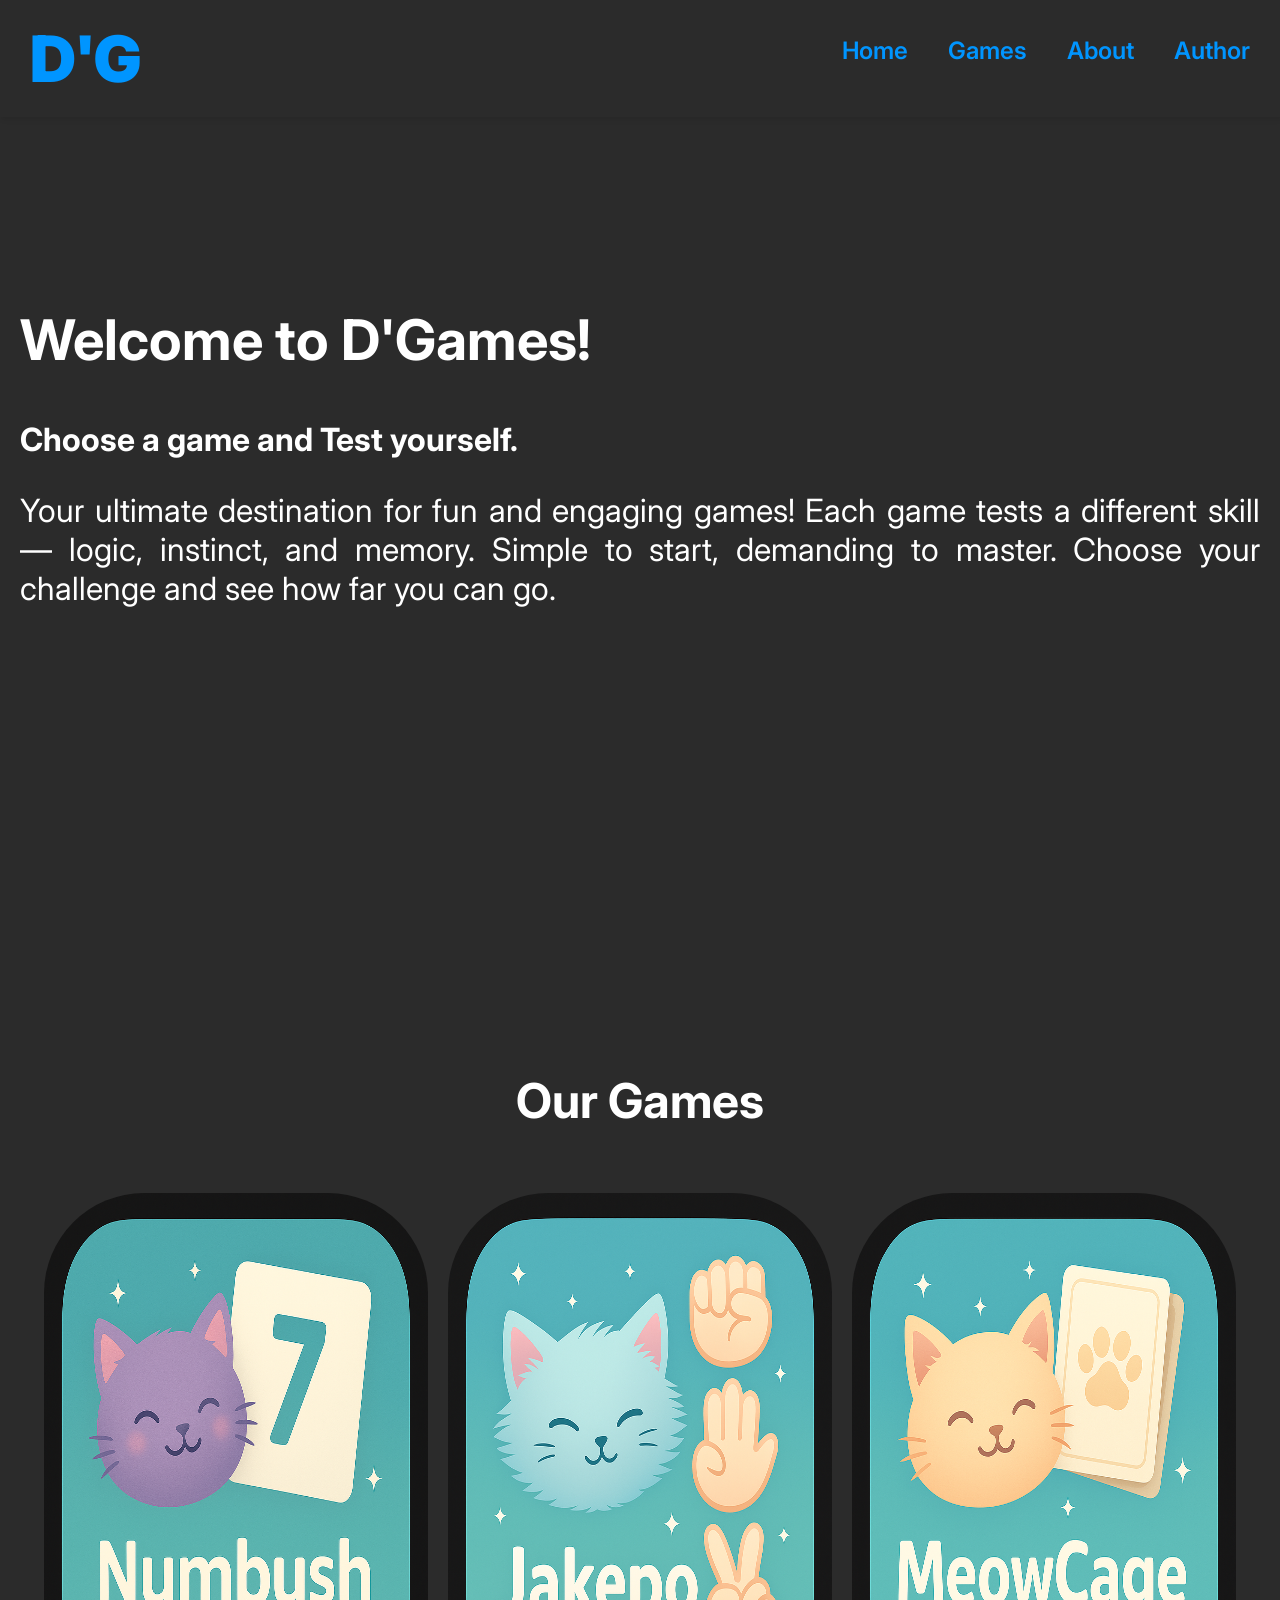
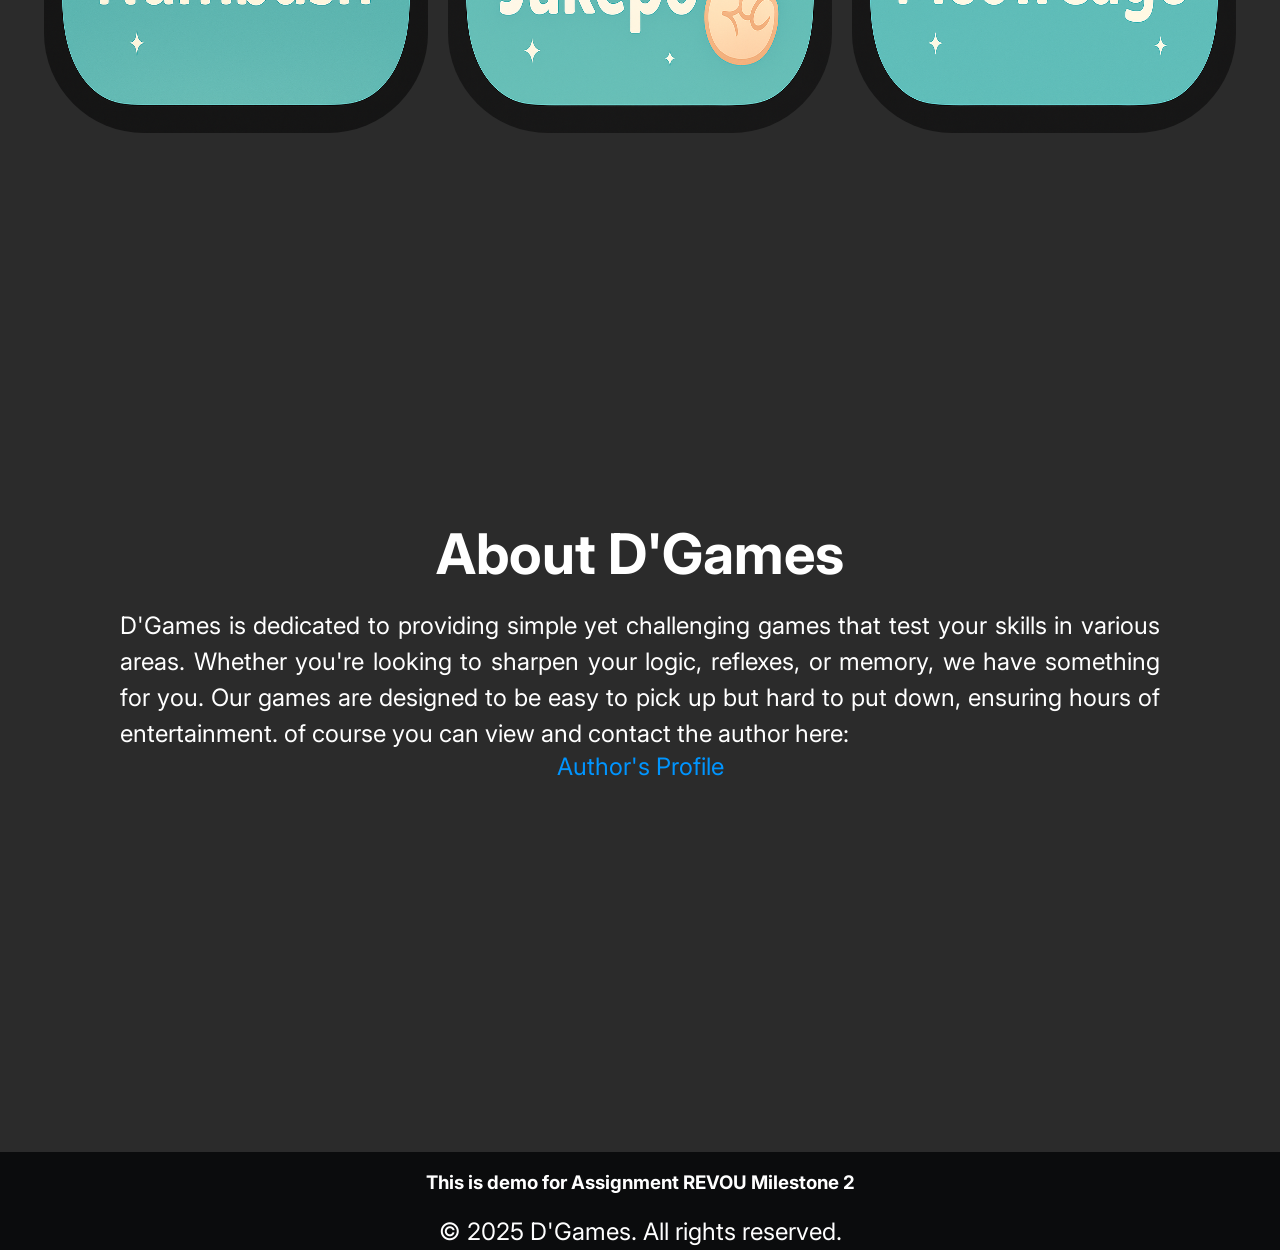
<file: index.html>
<!DOCTYPE html>
<html lang="en">
<head>
    <meta charset="UTF-8">
    <meta http-equiv="X-UA-Compatible" content="IE=edge">
    <meta name="viewport" content="width=device-width, initial-scale=1.0">
    <link rel="stylesheet" href="index.css">
    <link rel="stylesheet" href="/pages/feature.css">
    <title>D'Games</title>
     <!-- GoogleFont -->
     <link rel="preconnect" href="https://fonts.googleapis.com">
    <link rel="preconnect" href="https://fonts.gstatic.com" crossorigin>
    <link href="https://fonts.googleapis.com/css2?family=Inter:ital,opsz,wght@0,14..32,100..900;1,14..32,100..900&display=swap" rel="stylesheet">
</head>
<body>
    <header>
        <h1>D'G</h1>
        <nav>
            <ul>
                <li><a href="#section-1">Home</a></li>
                <li><a href="#section-2">Games</a></li>
                <li><a href="#section-3">About</a></li>
                <li><a href="https://revou-fsse-oct25.github.io/milestone-1-rollinswilliam/">Author</a></li>
            </ul>
        </nav>
    </header>

    <main>
        <section id="section-1" class="main-section-1">
            <h2>Welcome to D'Games!</h2>
            <h3>Choose a game and Test yourself.</h3>
            <p>Your ultimate destination for fun and engaging games! Each game tests a different skill — logic, instinct, and memory. Simple to start, demanding to master. Choose your challenge and see how far you can go.</p>
        </section>
        <section id="section-2" class="main-section-2">
            <h2>Our Games</h2>
            <div class="icon-games">
                <nav>
                    <ul>
                        <li><a href="/pages/numbush/numbush.html" target="_blank" rel="noreferrer"><img src="/images/Icon/numbush.png" class="icon"></a>
                        </li>
                        <li><a href="/pages/findmeow/findmeow.html" target="_blank" rel="noreferrer"><img src="/images/Icon/jakepo.png" class="icon"></a>
                        </li>
                        <li><a href="/pages/meowcage/meowcage.html" target="_blank" rel="noreferrer"><img src="/images/Icon/meowcage.png" class="icon"></a>
                    </ul>
            </div>
        </section>
        <section id="section-3" class="main-section-3">
            <article class="article-a">
                <h2>About D'Games</h2>
                <p>D'Games is dedicated to providing simple yet challenging games that test your skills in various areas. Whether you're looking to sharpen your logic, reflexes, or memory, we have something for you. Our games are designed to be easy to pick up but hard to put down, ensuring hours of entertainment. of course you can view and contact the author here:</p>
                <nav>
                    <a href="https://revou-fsse-oct25.github.io/milestone-1-rollinswilliam/">Author's Profile</a>   
                </nav>
            </article>
            <article class="article-b">
                <h3>This is demo for Assignment REVOU Milestone 2</h3>
                <p>&copy; 2025 D'Games. All rights reserved.</p>
            </article>
        </section>
        <script src="index.js"></script>
    </main>
</body>
</html>
</file>
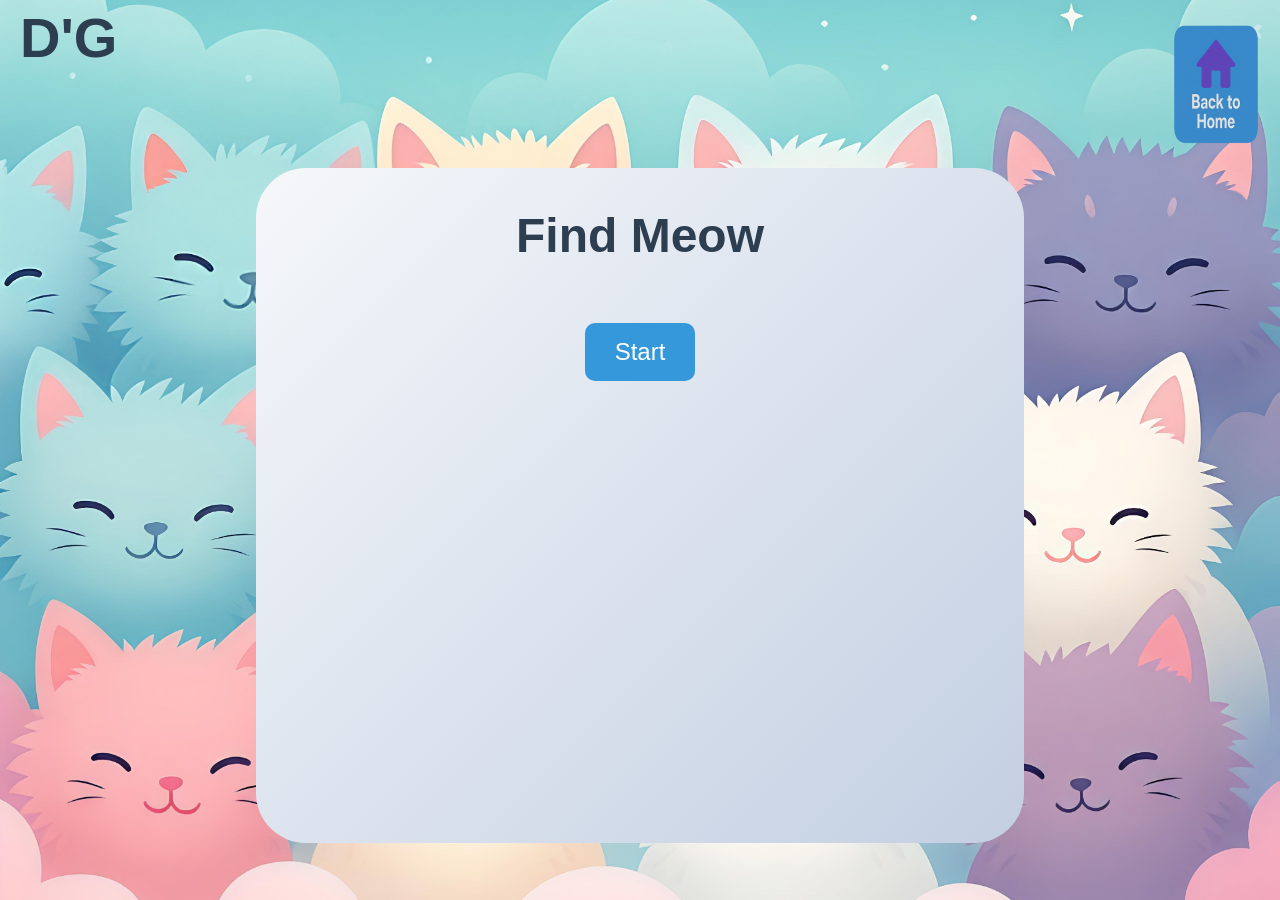
<file: pages/findmeow/findmeow.html>
<!DOCTYPE html>
<html lang="en">
<head>
    <meta charset="UTF-8">
    <meta http-equiv="X-UA-Compatible" content="IE=edge">
    <meta name="viewport" content="width=device-width, initial-scale=1.0">
    <link rel="stylesheet" href="/pages/findmeow/findmeow.css">
    <title>FindMeow</title>
     <!-- GoogleFont -->
    <link href="https://fonts.googleapis.com/css2?family=Poppins:wght@400;600&display=swap" rel="stylesheet">
</head>
<body>    
    <header>
        <h1>D'G</h1>
        <nav>
            <ul>
                <li><a href="/index.html"><img src="/images/Icon/meowcage/homepage.png" alt="homepage-icon" class="homepage-icon"></a></li>
            </ul>
        </nav>
    </header>
    <main>
        <div class="game-board">
            <div class="bg-game" id="gameBoard">
                <h2>Find Meow</h2>
                <button id="startButton" class="start-button" type="button">Start</button>

                <div id="infoGame" class="info-game">
                    <p id="msg"></p>
                    <p id="left"></p>

                    <label for="guessNumber">Guess the number to find meow</label>
                    <input type="number" id="guessNumber" placeholder="1 - 100" min="1" max="100">
                    <div>
                        <button type="button" id="submitBtn">Submit</button>
                        <button type="button" id="resetBtn">Reset</button>
                    </div>
                </div>
            </div>
        </div>  
    </main>
</body>
<script src="/pages/findmeow/findmeow.js">

</script>
</html>
</file>
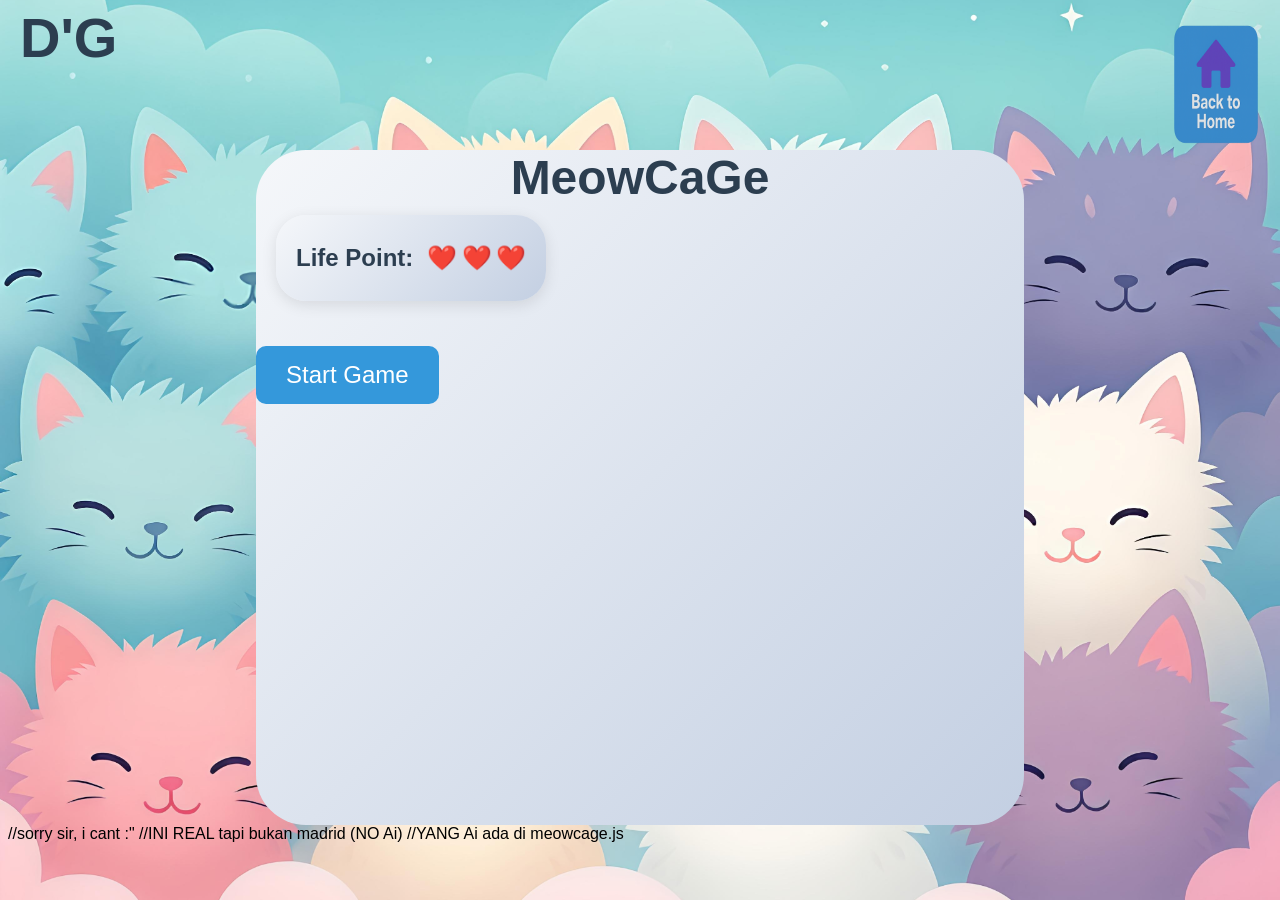
<file: pages/meowcage/meowcage.html>
<!DOCTYPE html>
<html lang="en">
<head>
    <meta charset="UTF-8">
    <meta http-equiv="X-UA-Compatible" content="IE=edge">
    <meta name="viewport" content="width=device-width, initial-scale=1.0">
    <link rel="stylesheet" href="/pages/meowcage/meowcage.css">
    <title>Meow Cage Game</title>
     <!-- GoogleFont -->
    <link href="https://fonts.googleapis.com/css2?family=Poppins:wght@400;600&display=swap" rel="stylesheet">
</head>
<body>
    <header>
        <h1>D'G</h1>
        <nav>
            <ul>
                <li><a href="/index.html"><img src="/images/Icon/meowcage/homepage.png" alt="homepage-icon" class="homepage-icon"></a></li>
            </ul>
        </nav>
    </header>
    <main>
        <div class="bg-game">
            <h2>MeowCaGe</h2>
            <div class="life-point">
                <h3>Life Point:</h3>
                <div id="lifePoint">
                    <span class="heart">❤️</span>
                    <span class="heart">❤️</span>
                    <span class="heart">❤️</span>
                </div>
            </div>
            <button id="startButton" class="start">Start Game</button>
            <div class="game-board" id="gameBoard">
                <div id="cardContainer" class="hidden">
                    <div class="card" data-paw="paw1.png"><img src="/images/Icon/meowcage/paw1.png" alt="paw1" class="card-img"></div>
                    <div class="card" data-paw="paw2.png"><img src="/images/Icon/meowcage/paw2.png" alt="paw2" class="card-img"></div>
                    <div class="card" data-paw="paw3.png"><img src="/images/Icon/meowcage/paw3.png" alt="paw3" class="card-img"></div>
                    <div class="card" data-paw="paw4.png"><img src="/images/Icon/meowcage/paw4.png" alt="paw4" class="card-img"></div>
                    <div class="card" data-paw="paw5.png"><img src="/images/Icon/meowcage/paw5.png" alt="paw5" class="card-img"></div>
                    <div class="card" data-paw="paw1.png"><img src="/images/Icon/meowcage/paw1.png" alt="paw1" class="card-img"></div>
                    <div class="card" data-paw="paw2.png"><img src="/images/Icon/meowcage/paw2.png" alt="paw2" class="card-img"></div>
                    <div class="card" data-paw="paw3.png"><img src="/images/Icon/meowcage/paw3.png" alt="paw3" class="card-img"></div>
                    <div class="card" data-paw="paw4.png"><img src="/images/Icon/meowcage/paw4.png" alt="paw4" class="card-img"></div>
                    <div class="card" data-paw="paw5.png"><img src="/images/Icon/meowcage/paw5.png" alt="paw5" class="card-img"></div>    
                </div>
                <p id="timer">Timer: 3</p>
            </div>
            <div class="game-over" id="gameOver"></div>
        </div>

    </main>
    <script>        
        const gameBoard = document.getElementById('gameBoard');
        const lifePoints = document.getElementById('lifePoint');
        const Start = document.getElementById('startButton');
        const cardContainer = document.getElementById('cardContainer');
        const Timer = document.getElementById('timer');

        let cards = Array.from(cardContainer.querySelectorAll('.card'));
        let points = 3;
        let timer = 3;             
        let flippedCards = [];
        let canFlip = false;           
        let countDownId = null;

        cardContainer.classList.add('hidden');
        Timer.classList.add('hidden');
        gameBoard.classList.add('hidden');

//start Button
        Start.addEventListener('click', () => {
            cardContainer.classList.remove('hidden');
            Start.classList.add('hidden');
            Timer.classList.remove('hidden');
            gameBoard.classList.remove('hidden');
            cardContainer.classList.add('flipped');

            function shuffleBoard() {
            for (let i = cards.length - 1; i > 0; i--) {
                const j = Math.floor(Math.random() * (i + 1));
                [cards[i], cards[j]] = [cards[j], cards[i]];
            }
            cardContainer.innerHTML = '';
            cards.forEach(card => cardContainer.appendChild(card));
            }

            const countDown = setInterval(() => {
                if (timer > 0) {
                    timer--;
                    Timer.textContent = `Timer: ${timer}`;
                } else {
                clearInterval(countDown);
                Timer.classList.add('hidden');
                cardContainer.classList.remove('hidden', 'flipped');

                };
            }, 1000);

            shuffleBoard();
        })
        </script>
</body>
</html>

//sorry sir, i cant :"
//INI REAL tapi bukan madrid (NO Ai)
//YANG Ai ada di meowcage.js
</file>
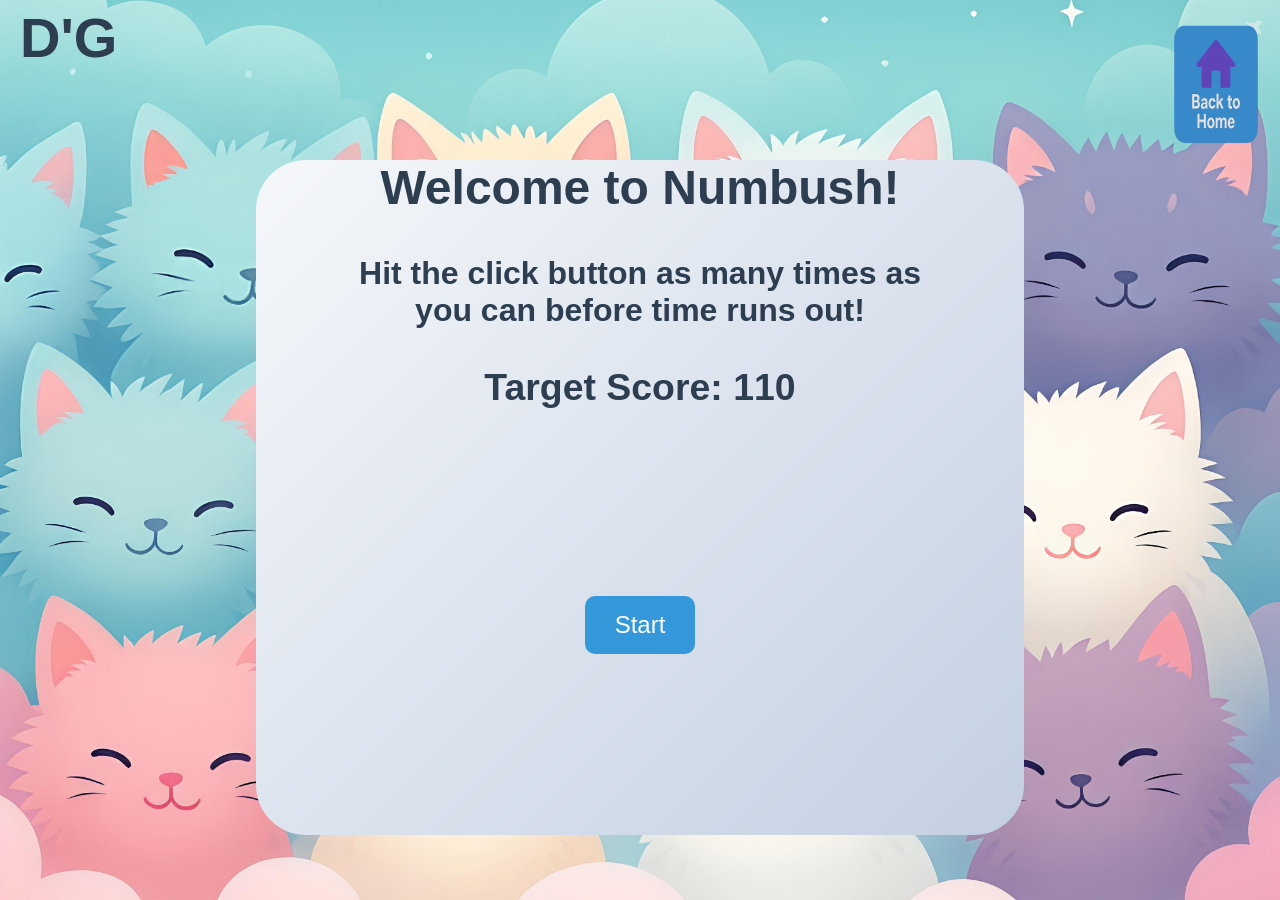
<file: pages/numbush/numbush.html>
<!DOCTYPE html>
<html lang="en">
<head>
    <meta charset="UTF-8">
    <meta http-equiv="X-UA-Compatible" content="IE=edge">
    <meta name="viewport" content="width=device-width, initial-scale=1.0">
    <link rel="stylesheet" href="/pages/numbush/numbush.css">
    <title>Numbush Game</title>
     <!-- GoogleFont -->
    <link href="https://fonts.googleapis.com/css2?family=Poppins:wght@400;600&display=swap" rel="stylesheet">
</head>
<body>
    <header>
        <h1>D'G</h1>
        <nav>
            <ul>
                <li><a href="/index.html"><img src="/images/Icon/meowcage/homepage.png" alt="homepage-icon" class="homepage-icon"></a></li>
            </ul>
        </nav>
    </header>
    <main>
        <section class="bg-game">
            <h2>Welcome to Numbush!</h2>
            <p>Hit the click button as many times as you can before time runs out!</p>
            <h3>Target Score: 110</h3>
        <div class="gameboard">
            <button id="startButton" class="start-button">Start</button>

            <div id="infoGame" class="hidden">
                <p id="timer">Time: 20</p>
                <p id="score">Score: </p>
            </div>

            <button id="clickButton" class="hidden">Click</button>
            <button id="resetButton" class="hidden">Reset</button>
        </div>
        </section>
    </main>
    <script>
const start = document.getElementById('startButton')
const button = document.getElementById('clickButton')
const scorePoint = document.getElementById('score')
const infoGame = document.getElementById('infoGame')
const resetBtn = document.getElementById('resetButton')

let score = 0;
let timer = 20;

infoGame.classList.add('hidden')
button.classList.add('hidden')

function startGame() {
    infoGame.classList.remove('hidden');
    button.classList.remove('hidden');
    start.classList.add('hidden');

    const countDown = setInterval(() => {
            if (timer > 0) {
                timer--;
                document.getElementById('timer').textContent = `Time: ${timer}`;
            } else if (score >= 110) {
                clearInterval(countDown);
                button.classList.add('hidden');
                infoGame.innerHTML =`<h2>You Win!</h2>
                <p>Your final score is: ${score}</p>`;
                resetBtn.classList.remove('hidden')
            } else {
                clearInterval(countDown);
                button.classList.add('hidden');
                infoGame.innerHTML = `<h2>Game Over!</h2>
                <p>Your final score is: ${score}</p>`;
                resetBtn.classList.remove('hidden')
            };
        }, 1000); 
};

button.addEventListener('click', () => {
    score++;
    scorePoint.textContent = `Score: ${score}`;
});

start.addEventListener('click', startGame);
resetBtn.addEventListener('click', startGame);
    </script>
</body>
</html>
</file>
<file: index.css>
html, body {
    height: 100%;
    width: 100%;
    margin: 0;
    color: #ffffff;
    list-style-type: none;  
    background-color: #2b2b2b;
    font-family: 'inter', sans-serif;
}

* {
    box-sizing: border-box;
}

html {
    scroll-behavior: smooth;
    scroll-snap-type: y mandatory;
}

.main-section-1 {
    scroll-snap-align: start;
    height: 100vh;
    align-content: center;
    padding: 20px;
}

.main-section-1 h2 {
    text-align: ;
    font-size: 3.5rem;
}

.main-section-1 h3, .main-section-1 p {
    text-align: justify;
    font-size: 2rem;
}

.main-section-2 {
    scroll-snap-align: start;
    height: 100vh;
    align-content: center;
}

.main-section-3 {
    scroll-snap-align: start;
    height: 100vh;
    /* align-content: center; */
    /* padding: 10px; */
    margin-top: 150px;
    display: flex;
    flex-direction: column;
    justify-content: space-between;
}

.main-section-3 nav {
    text-align: center;
}

.main-section-3 nav a {
    list-style-type: none;
    padding: 0;
    text-decoration: none;
    color: #0095ff;
    font-size: 1.5rem;
}

.main-section-3 h2 {
    text-align: center;
    font-size: 3.5rem;
    margin-top: 150px;
    margin-bottom: 20px;
}

.main-section-3 p {
    text-align: justify;
    font-size: 1.5rem;
    margin: 0 100px;
    line-height: 1.5;
}


.article-a {;
    padding: 20px;
    margin-bottom: 50px;
}
.article-b {
    background-color: rgb(11, 12, 13);
    text-align: center;
    width: 100%;;
}

.article-b p {
    font-size: 1 rem;
    margin-top: 20px;
    text-align: center;
}

header {    
    padding: 0;
    position: fixed;
    width: 100%;
    z-index: 1000;
    box-shadow: 2px 2px 6px rgba(0, 0, 0, 0.1);
    background-color: #2b2b2b;
    display: flex;
    justify-content: space-between;
}
header ul {
    display: flex;
    gap: 20px;
    align-items: center;
    padding: 20px 20px;
    list-style-type: none; 

}

header nav a {
    text-decoration: none;
    color: #0095ff;
    font-weight: 600;
    padding: 10px;
    font-size: 1.5rem;
}

header h1 {
    margin: 20px 30px;
    font-size: 4rem;
    color: #0095ff;
    font-weight: 900;
}
</file>
<file: pages/feature.css>
.icon {
    width: 30vw;
    height: 60vh;
    background-size: cover;
    background-position: center;
    border-radius: 100px;
}


.icon-games {
    display: flex;
    flex-direction: row;
    justify-content: space-around;
    align-items: center;
    height: 70vh;
    gap: 10px;
}

.icon-games nav ul {
    display: flex;
    gap: 20px;
    list-style-type: none;
    padding: 0;
}

.main-section-2 h2 {
    text-align: center;
    font-size: 3rem;
    margin-top: 150px;
    margin-bottom: 20px;
}
</file>
<file: pages/findmeow/findmeow.css>
.hidden {
    display: none;
}

ody {
    background-image: url(/images/Icon/meowcage/background-new.jpg);
    background-size: cover;
    background-position: center;
    font-family: 'Segoe UI', Tahoma, Geneva, Verdana, sans-serif;
}

header {
    padding: 0;
    position: fixed;
    top: 0;
    left: 0;
    width: 100%;
    display: flex;
    justify-content: space-between;
}

header ul{
    padding: 0;
    margin: 0;
}


header nav ul li {
    list-style-type: none;
    text-decoration: none;
}

.homepage-icon {
    width: 10vw;
    height: 20vh;
    background-size: cover;
    background-position: center;
    border-radius: 100px;

}

header h1 {
    color: #2c3e50;
    font-size: 3.5rem;
    margin: 5px 20px;
    font-weight: 700;
}

body {
    background-image: url(/images/Icon/meowcage/background-new.jpg);
    background-size: cover;
    background-position: center;
    font-family: 'Segoe UI', Tahoma, Geneva, Verdana, sans-serif;
}

.bg-game {
    width: 60vw;
    height: 75vh;
    background-size: cover;
    background-position: center;
    border-radius: 50px;
    margin-top: 160px;
    margin-left: auto;
    margin-right: auto;
    display: block;
    background: linear-gradient(135deg, #f5f7fa 0%, #c3cfe2 100%);
    z-index: 1000;
    text-align: center;
    font-size: 2rem;
    font-weight: 600;
    color: #2c3e50;
}

.game-board {
    display: flex;
    justify-content: center;
    align-items: center;
    height: 50%;
    flex-direction: column;
    font-size: 1.5rem;
    font-weight: 600;
    color: #2c3e50;
}

button {
    padding: 15px 30px;
    font-size: 1.5rem;
    background-color: #3498db;
    color: white;
    border: none;
    border-radius: 10px;
    cursor: pointer;
    margin-top: 20px;
    transition: 0.2s ease;
}

button:hover {
    transform: scale(1.1);
}

button:active {
    transform: scale(1.0);
}

input {
    width: 5vw;
    height: 8vh;
    border: none;
    font-family: 'Segoe UI', Tahoma, Geneva, Verdana, sans-serif;
    font-size: 1.3rem;
    text-align: center;
</file>
<file: pages/meowcage/meowcage.css>
.hidden {
    display: none;
}

button {
    padding: 15px 30px;
    font-size: 1.5rem;
    background-color: #3498db;
    color: white;
    border: none;
    border-radius: 10px;
    cursor: pointer;
    margin-top: 20px;
    transition: 0.2s ease;
}

button:hover {
    transform: scale(1.1);
}

button:active {
    transform: scale(1.0);
}

body {
    background-image: url(/images/Icon/meowcage/background-new.jpg);
    background-size: cover;
    background-position: center;
    font-family: 'Segoe UI', Tahoma, Geneva, Verdana, sans-serif;
}

header {
    padding: 0;
    position: fixed;
    top: 0;
    left: 0;
    width: 100%;
    display: flex;
    justify-content: space-between;
}

header ul{
    padding: 0;
    margin: 0;
}


header nav ul li {
    list-style-type: none;
    text-decoration: none;
}

.homepage-icon {
    width: 10vw;
    height: 20vh;
    background-size: cover;
    background-position: center;
    border-radius: 100px;

}

header h1 {
    color: #2c3e50;
    font-size: 3.5rem;
    margin: 5px 20px;
    font-weight: 700;
}

h2 {
    color: #2c3e50;
    font-size: 3rem;
    text-align: center;
    margin-top: 150px;
    margin-bottom: 10px;
}

.bg-game {
    width: 60vw;
    height: 75vh;
    background-size: cover;
    background-position: center;
    border-radius: 50px;
    margin-top: 50px;
    margin-left: auto;
    margin-right: auto;
    display: block;
    background: linear-gradient(135deg, #f5f7fa 0%, #c3cfe2 100%);
}

.life-point {
    background: linear-gradient(135deg, #f5f7fa 0%, #c3cfe2 100%);
    padding: 5px 20px;
    border-radius: 30px;
    margin-bottom: 25px;
    box-shadow: 0 4px 15px rgba(0, 0, 0, 0.1);
    display: flex;
    justify-content: space-between;
    align-items: center;
    width: 30%;
    max-width: 500px;
    margin-left: 20px;
    font-size: 1rem;
}

h3 {
    font-size: 1.5rem;
    color: #2c3e50;
}

.healthBar {
    display: flex;
    gap: 10px;
}

.heart {
    font-size: 1.5rem;
    transition: all 0.5s ease;
}

.heart.lost {
    opacity: 0.2;
    transform: scale(0.5);
}

/* game-board */
#cardContainer {
    display: grid;
    grid-template-columns: repeat(5, 1fr);
    /* border: black 2px solid; */
    width: 600px;
    height: 600px;
    margin: 0 auto;
    gap: 15px;
    /* 3D perspective */
    perspective: 1000px;
    justify-content: center;
    align-items: center;
    height: 50%;
}

/* .card-img {
    border-radius: 10px;
    background: linear-gradient(145deg, #3498db, #2980b9);
    box-shadow: 0 4px 8px rgba(0, 0, 0, 0.2);
    display: flex;
    flex-direction: column;
    justify-content: center;
    overflow: hidden;
    width: 100%;
    height: 100%;
    object-fit:contain; 
    transition: transform 0.5s;
    transform-style: preserve-3d;
}


.flipped{
  transform: rotateY(180deg);
} */

.card{
    width: 100%;
    height: 100%;
    border-radius: 10px;
    border: 2px solid #111;
    background: linear-gradient(145deg, #3498db, #2980b9);
    box-shadow: 0 4px 8px rgba(0, 0, 0, 0.2);
    display:flex;
    align-items:center;
    justify-content:center;
    overflow:hidden;
    cursor:pointer;
    /* transform: rotateY(180deg); */

}

/* default: gambar disembunyikan */
.card-img{
    width: 100%;
    height: 100%;
    object-fit: contain;
    opacity: 0;
    transition: opacity .2s ease;
    transform: rotateY(180deg);
        transition: 0.3s;
    
}

/* saat flipped / matched: gambar terlihat */
.flipped .card-img,
.matched .card-img{
  opacity: 1;
}

/* .flipped{
  transform: rotateY(180deg);
  transition: 1s;
} */
</file>
<file: pages/numbush/numbush.css>
.hidden {
    display: none;

}

body {
    background-image: url(/images/Icon/meowcage/background-new.jpg);
    background-size: cover;
    background-position: center;
    font-family: 'Segoe UI', Tahoma, Geneva, Verdana, sans-serif;
}

header {
    padding: 0;
    position: fixed;
    top: 0;
    left: 0;
    width: 100%;
    display: flex;
    justify-content: space-between;
}

header ul{
    padding: 0;
    margin: 0;
}


header nav ul li {
    list-style-type: none;
    text-decoration: none;
}

.homepage-icon {
    width: 10vw;
    height: 20vh;
    background-size: cover;
    background-position: center;
    border-radius: 100px;

}

header h1 {
    color: #2c3e50;
    font-size: 3.5rem;
    margin: 5px 20px;
    font-weight: 700;
}

.bg-game {
    width: 60vw;
    height: 75vh;
    background-size: cover;
    background-position: center;
    border-radius: 50px;
    margin-top: 160px;
    margin-left: auto;
    margin-right: auto;
    display: block;
    background: linear-gradient(135deg, #f5f7fa 0%, #c3cfe2 100%);
    z-index: 1000;
    text-align: center;
    font-size: 2rem;
    font-weight: 600;
    color: #2c3e50;
}

.bg-game p {
    margin: 0px 100px;
}

.gameboard {
    display: flex;
    justify-content: center;
    align-items: center;
    height: 50%;
    flex-direction: column;
    font-size: 1.5rem;
    font-weight: 600;
    color: #2c3e50;

}

button {
    padding: 15px 30px;
    font-size: 1.5rem;
    background-color: #3498db;
    color: white;
    border: none;
    border-radius: 10px;
    cursor: pointer;
    margin-top: 20px;
    transition: 0.2s ease;
}

button:hover {
    transform: scale(1.1);
}

button:active {
    transform: scale(1.0);
}
</file>
